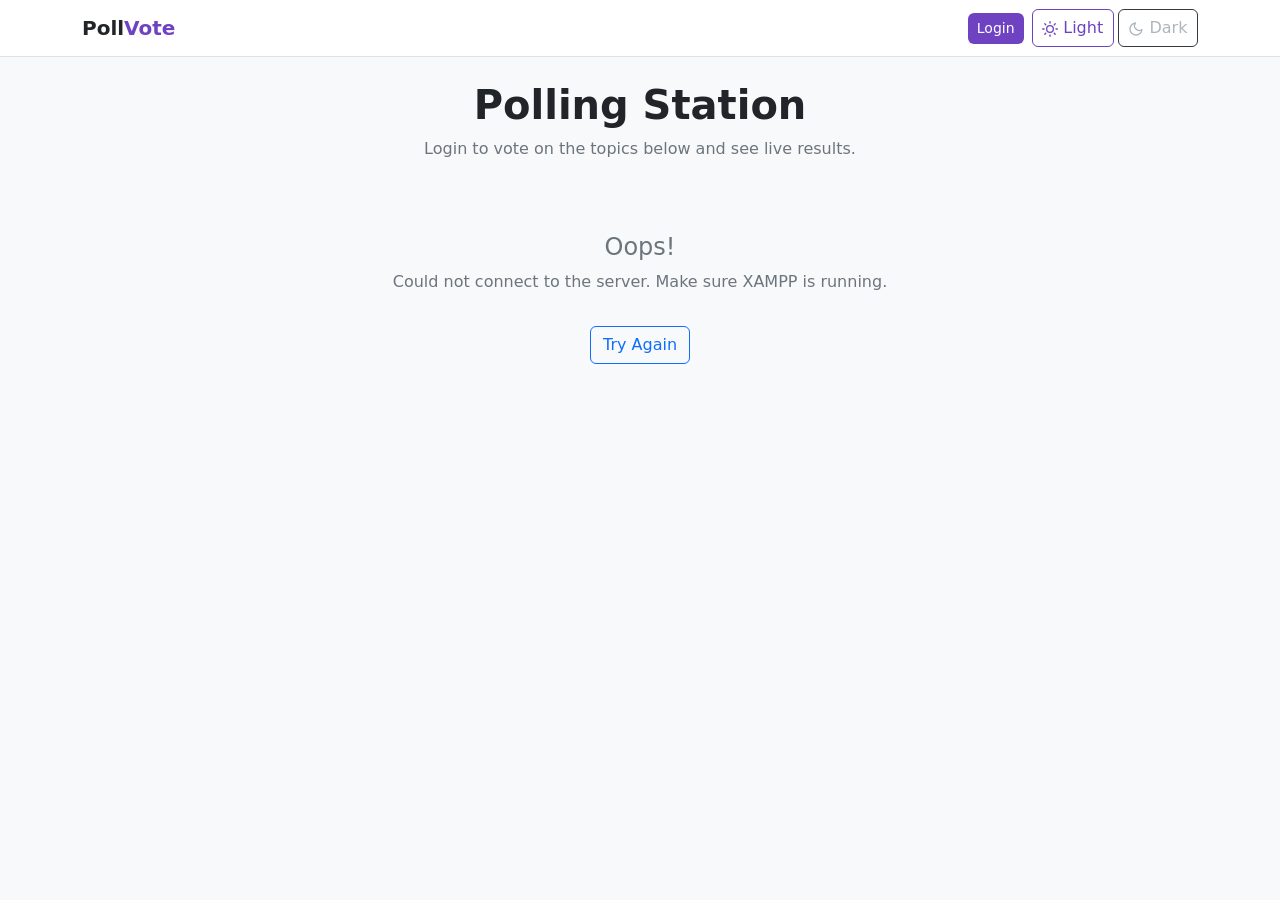
<file: index.html>
<!DOCTYPE html>
<html lang="en" data-theme="light">
<head>
    <meta charset="UTF-8">
    <meta name="viewport" content="width=device-width, initial-scale=1.0">
    <title>PollVote - Interactive Polling System</title>
    <link href="https://cdn.jsdelivr.net/npm/bootstrap@5.3.3/dist/css/bootstrap.min.css" rel="stylesheet">
    <link rel="stylesheet" href="css/theme-light.css">
    <link rel="stylesheet" href="css/theme-dark.css">
    <link rel="stylesheet" href="css/style.css">
</head>
<body>

    <nav class="navbar navbar-expand-sm">
        <div class="container">
            <a class="navbar-brand" href="index.html">Poll<span>Vote</span></a>
            <div class="d-flex align-items-center gap-2">
                <div id="authSection" class="d-flex align-items-center gap-2">
                    <span id="userDisplay" class="d-none" style="font-size:0.9rem;color:var(--text-primary);font-weight:500;"></span>
                    <a id="adminLink" href="admin/index.html" class="d-none btn btn-sm" style="background:var(--accent-color);color:#fff;border-radius:6px;font-weight:500;">Admin</a>
                    <button id="logoutBtn" class="d-none btn btn-sm" style="border:1px solid var(--border-color);color:var(--text-secondary);border-radius:6px;">Logout</button>
                    <a id="loginBtn" href="login.html" class="btn btn-sm" style="background:var(--accent-color);color:#fff;border-radius:6px;font-weight:500;">Login</a>
                </div>
                <div class="theme-toggle-group">
                    <button class="theme-btn active" data-theme="light" title="Light mode">
                        <svg width="16" height="16" viewBox="0 0 24 24" fill="none" stroke="currentColor" stroke-width="2" stroke-linecap="round" stroke-linejoin="round"><circle cx="12" cy="12" r="5"/><line x1="12" y1="1" x2="12" y2="3"/><line x1="12" y1="21" x2="12" y2="23"/><line x1="4.22" y1="4.22" x2="5.64" y2="5.64"/><line x1="18.36" y1="18.36" x2="19.78" y2="19.78"/><line x1="1" y1="12" x2="3" y2="12"/><line x1="21" y1="12" x2="23" y2="12"/><line x1="4.22" y1="19.78" x2="5.64" y2="18.36"/><line x1="18.36" y1="5.64" x2="19.78" y2="4.22"/></svg>
                        Light
                    </button>
                    <button class="theme-btn" data-theme="dark" title="Dark mode">
                        <svg width="16" height="16" viewBox="0 0 24 24" fill="none" stroke="currentColor" stroke-width="2" stroke-linecap="round" stroke-linejoin="round"><path d="M21 12.79A9 9 0 1 1 11.21 3 7 7 0 0 0 21 12.79z"/></svg>
                        Dark
                    </button>
                </div>
            </div>
        </div>
    </nav>

    <main class="container py-4">
        <div class="text-center mb-4">
            <h1 class="page-title">Polling Station</h1>
            <p class="page-subtitle" id="pageSubtitle">Vote on the topics below and see live results</p>
        </div>

        <div id="pollsContainer" class="row g-4">
            <div class="loading-container" id="loadingState">
                <div class="spinner"></div>
            </div>
        </div>
    </main>

    <div class="modal fade" id="voteModal" tabindex="-1" aria-hidden="true">
        <div class="modal-dialog modal-dialog-centered">
            <div class="modal-content">
                <div class="modal-header">
                    <h5 class="modal-title">Confirm Your Vote</h5>
                    <button type="button" class="btn-close" data-bs-dismiss="modal"></button>
                </div>
                <div class="modal-body">
                    <p id="modalPollQuestion" class="fw-semibold mb-2"></p>
                    <p id="modalSelectedOption" class="mb-0"></p>
                </div>
                <div class="modal-footer">
                    <button type="button" class="btn btn-secondary" data-bs-dismiss="modal">Cancel</button>
                    <button type="button" class="btn modal-confirm-btn text-white" id="confirmVoteBtn">Submit Vote</button>
                </div>
            </div>
        </div>
    </div>

    <script src="https://cdn.jsdelivr.net/npm/bootstrap@5.3.3/dist/js/bootstrap.bundle.min.js"></script>
    <script src="js/app.js"></script>
</body>
</html>
</file>
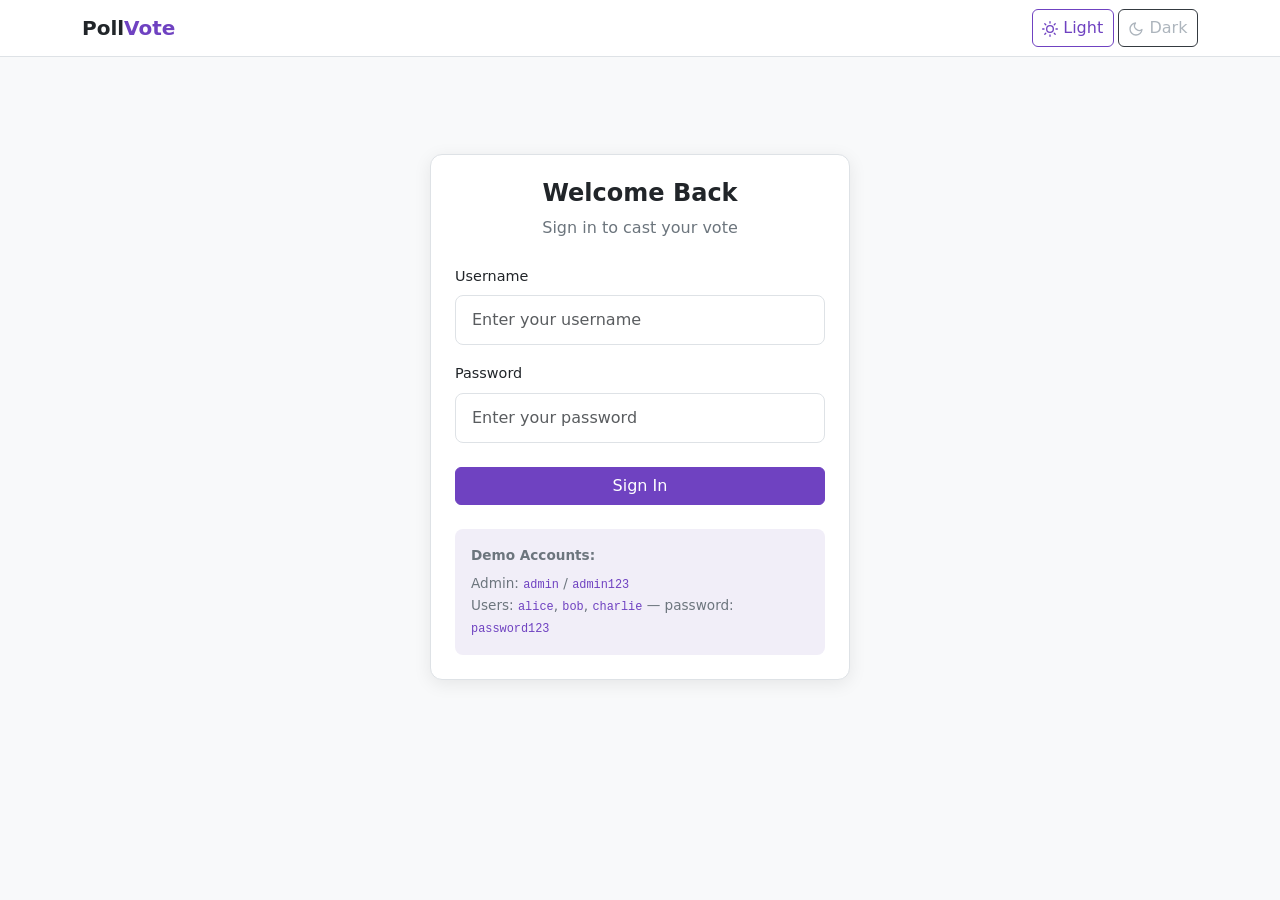
<file: admin/index.html>
<!DOCTYPE html>
<html lang="en" data-theme="light">
<head>
    <meta charset="UTF-8">
    <meta name="viewport" content="width=device-width, initial-scale=1.0">
    <title>Admin - PollVote</title>
    <link href="https://cdn.jsdelivr.net/npm/bootstrap@5.3.3/dist/css/bootstrap.min.css" rel="stylesheet">
    <link rel="stylesheet" href="../css/theme-light.css">
    <link rel="stylesheet" href="../css/theme-dark.css">
    <link rel="stylesheet" href="../css/style.css">
    <style>
        .admin-header {
            display: flex;
            align-items: center;
            justify-content: space-between;
            flex-wrap: wrap;
            gap: 1rem;
            margin-bottom: 2rem;
        }
        .create-poll-card .card-body {
            padding: 1.5rem;
        }
        .create-poll-card .form-control,
        .create-poll-card .form-control:focus {
            border-color: var(--border-color);
            background: var(--bg-card);
            color: var(--text-primary);
        }
        .option-row {
            display: flex;
            gap: 8px;
            align-items: center;
            margin-bottom: 8px;
        }
        .option-row .form-control {
            flex: 1;
        }
        .option-row .btn-remove-opt {
            flex-shrink: 0;
            width: 36px;
            height: 36px;
            display: flex;
            align-items: center;
            justify-content: center;
            border-radius: 6px;
            border: 1px solid var(--border-color);
            background: transparent;
            color: #dc3545;
            cursor: pointer;
            transition: all 0.2s;
        }
        .option-row .btn-remove-opt:hover {
            background: rgba(220,53,69,0.1);
        }
        .add-option-btn {
            background: transparent;
            border: 1px dashed var(--border-color);
            color: var(--accent-color);
            padding: 6px 16px;
            border-radius: 6px;
            cursor: pointer;
            font-size: 0.85rem;
            transition: all 0.2s;
        }
        .add-option-btn:hover {
            border-color: var(--accent-color);
            background: var(--accent-light);
        }
        .admin-poll-item {
            background: var(--bg-card);
            border: 1px solid var(--border-color);
            border-radius: 10px;
            padding: 1.25rem;
            margin-bottom: 1rem;
            transition: box-shadow 0.2s;
        }
        .admin-poll-item:hover {
            box-shadow: var(--shadow);
        }
        .admin-poll-header {
            display: flex;
            justify-content: space-between;
            align-items: center;
            flex-wrap: wrap;
            gap: 0.5rem;
        }
        .admin-poll-header h5 {
            margin: 0;
            font-weight: 600;
        }
        .admin-poll-options {
            margin-top: 1rem;
            padding-top: 1rem;
            border-top: 1px solid var(--border-color);
        }
        .admin-option-item {
            display: flex;
            align-items: center;
            justify-content: space-between;
            padding: 8px 12px;
            border-radius: 6px;
            margin-bottom: 4px;
            transition: background 0.2s;
            gap: 12px;
            flex-wrap: wrap;
        }
        .admin-option-item:hover {
            background: var(--option-hover-bg);
        }
        .admin-option-text {
            flex: 1;
            min-width: 120px;
            font-size: 0.95rem;
        }
        .admin-option-votes {
            display: flex;
            align-items: center;
            gap: 8px;
        }
        .admin-option-votes input {
            width: 70px;
            padding: 4px 8px;
            border: 1px solid var(--border-color);
            border-radius: 6px;
            background: var(--bg-primary);
            color: var(--text-primary);
            text-align: center;
            font-size: 0.9rem;
        }
        .admin-option-votes input:focus {
            border-color: var(--accent-color);
            outline: none;
        }
        .admin-option-actions {
            display: flex;
            gap: 6px;
        }
        .admin-option-actions button {
            padding: 4px 10px;
            border: 1px solid var(--border-color);
            border-radius: 6px;
            background: transparent;
            color: var(--text-secondary);
            font-size: 0.8rem;
            cursor: pointer;
            transition: all 0.2s;
        }
        .admin-option-actions .btn-save:hover {
            background: var(--accent-color);
            border-color: var(--accent-color);
            color: #fff;
        }
        .admin-option-actions .btn-del-opt:hover {
            background: #dc3545;
            border-color: #dc3545;
            color: #fff;
        }
        .btn-del-poll {
            border: 1px solid #dc3545;
            color: #dc3545;
            background: transparent;
            padding: 4px 12px;
            border-radius: 6px;
            font-size: 0.85rem;
            cursor: pointer;
            transition: all 0.2s;
        }
        .btn-del-poll:hover {
            background: #dc3545;
            color: #fff;
        }
        .admin-actions-bar {
            display: flex;
            gap: 6px;
            flex-wrap: wrap;
        }
        .toast-container {
            position: fixed;
            top: 1rem;
            right: 1rem;
            z-index: 9999;
        }
        .admin-toast {
            padding: 10px 20px;
            border-radius: 8px;
            font-size: 0.9rem;
            font-weight: 500;
            box-shadow: 0 4px 12px rgba(0,0,0,0.15);
            animation: slideIn 0.3s ease;
            margin-bottom: 8px;
        }
        .admin-toast.success { background: #2ecc71; color: #fff; }
        .admin-toast.error { background: #e74c3c; color: #fff; }
        @keyframes slideIn {
            from { transform: translateX(100%); opacity: 0; }
            to { transform: translateX(0); opacity: 1; }
        }
        .create-option-input {
            background: var(--bg-primary);
            border: 1px solid var(--border-color);
            color: var(--text-primary);
            border-radius: 6px;
            padding: 8px 12px;
        }
        .create-option-input:focus {
            border-color: var(--accent-color);
            outline: none;
        }
    </style>
</head>
<body>
    <nav class="navbar navbar-expand-sm">
        <div class="container">
            <a class="navbar-brand" href="../index.html">Poll<span>Vote</span></a>
            <div class="d-flex align-items-center gap-2">
                <div class="theme-toggle-group">
                    <button class="theme-btn active" data-theme="light">
                        <svg width="16" height="16" viewBox="0 0 24 24" fill="none" stroke="currentColor" stroke-width="2"><circle cx="12" cy="12" r="5"/><line x1="12" y1="1" x2="12" y2="3"/><line x1="12" y1="21" x2="12" y2="23"/><line x1="4.22" y1="4.22" x2="5.64" y2="5.64"/><line x1="18.36" y1="18.36" x2="19.78" y2="19.78"/><line x1="1" y1="12" x2="3" y2="12"/><line x1="21" y1="12" x2="23" y2="12"/><line x1="4.22" y1="19.78" x2="5.64" y2="18.36"/><line x1="18.36" y1="5.64" x2="19.78" y2="4.22"/></svg>
                        Light
                    </button>
                    <button class="theme-btn" data-theme="dark">
                        <svg width="16" height="16" viewBox="0 0 24 24" fill="none" stroke="currentColor" stroke-width="2"><path d="M21 12.79A9 9 0 1 1 11.21 3 7 7 0 0 0 21 12.79z"/></svg>
                        Dark
                    </button>
                </div>
            </div>
        </div>
    </nav>

    <div class="toast-container" id="toastContainer"></div>

    <main class="container py-4">
        <div class="admin-header">
            <div>
                <h1 class="page-title" style="margin-bottom:0;">Admin Dashboard</h1>
                <p class="text-secondary" style="margin:0;font-size:0.9rem;">Manage polls, options, and vote counts</p>
            </div>
            <div class="d-flex gap-2">
                <a href="../index.html" class="btn btn-sm" style="border:1px solid var(--border-color);color:var(--text-secondary);border-radius:6px;">&larr; Back to Polls</a>
                <button id="logoutFromAdmin" class="btn btn-sm" style="border:1px solid var(--border-color);color:var(--text-secondary);border-radius:6px;">Logout</button>
            </div>
        </div>

        <div class="card poll-card create-poll-card mb-4">
            <div class="card-body">
                <h5 class="fw-bold mb-3">Create New Poll</h5>
                <div class="mb-3">
                    <label class="form-label fw-medium" style="font-size:0.9rem;">Poll Question</label>
                    <input type="text" class="form-control" id="newPollQuestion" placeholder="e.g. What is your favorite framework?">
                </div>
                <div class="mb-3">
                    <label class="form-label fw-medium" style="font-size:0.9rem;">Options</label>
                    <div id="newPollOptions">
                        <div class="option-row">
                            <input type="text" class="form-control create-option-input" placeholder="Option 1">
                            <button class="btn-remove-opt" onclick="removeOptionRow(this)" title="Remove option">&times;</button>
                        </div>
                        <div class="option-row">
                            <input type="text" class="form-control create-option-input" placeholder="Option 2">
                            <button class="btn-remove-opt" onclick="removeOptionRow(this)" title="Remove option">&times;</button>
                        </div>
                    </div>
                    <button class="add-option-btn mt-2" onclick="addOptionRow()">+ Add Option</button>
                </div>
                <button class="btn vote-btn text-white" onclick="createPoll()" id="createPollBtn">Create Poll</button>
            </div>
        </div>

        <div id="adminPollsContainer">
            <div class="loading-container">
                <div class="spinner"></div>
            </div>
        </div>
    </main>

    <script src="https://cdn.jsdelivr.net/npm/bootstrap@5.3.3/dist/js/bootstrap.bundle.min.js"></script>
    <script src="js/admin.js"></script>
</body>
</html>
</file>
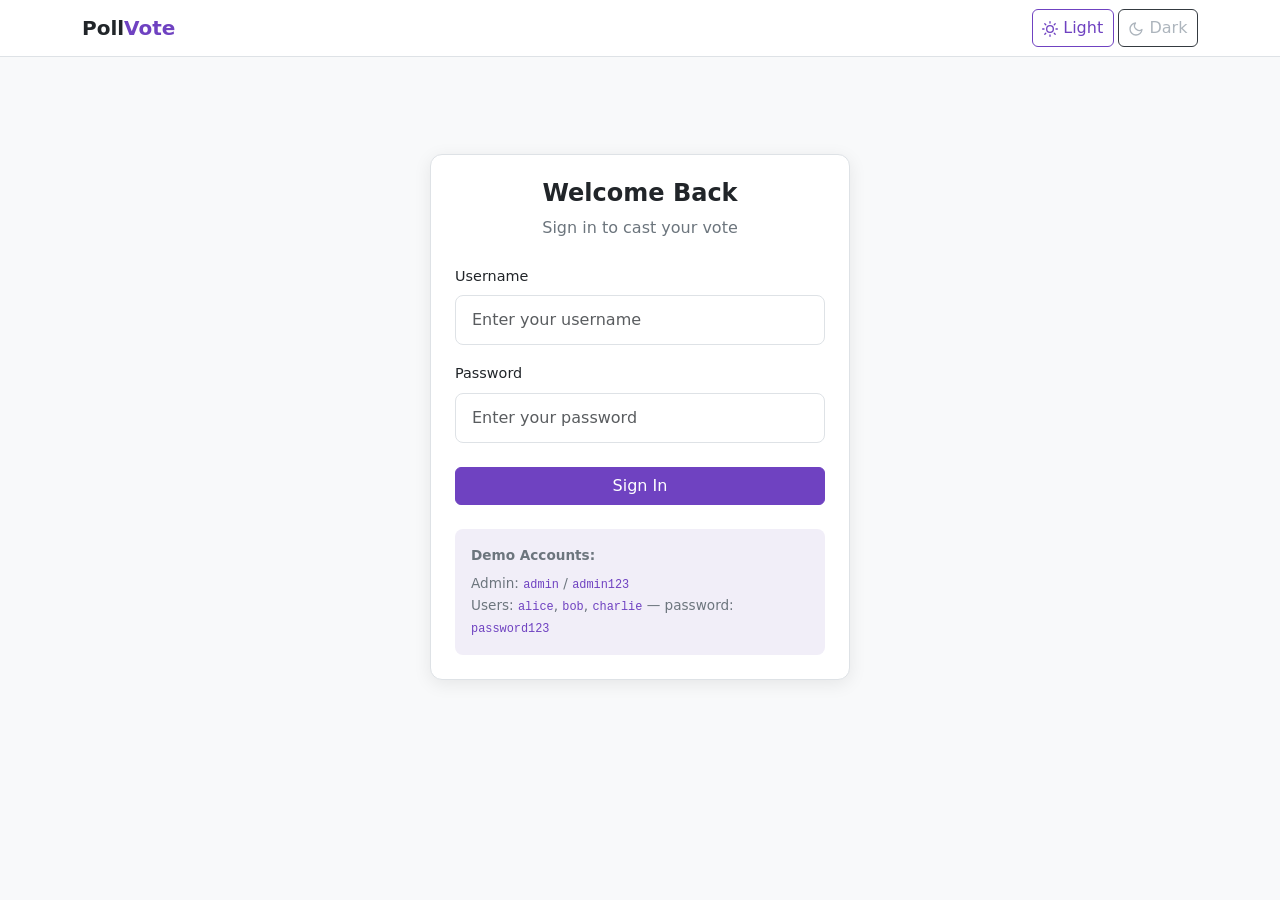
<file: login.html>
<!DOCTYPE html>
<html lang="en" data-theme="light">
<head>
    <meta charset="UTF-8">
    <meta name="viewport" content="width=device-width, initial-scale=1.0">
    <title>Login - PollVote</title>
    <link href="https://cdn.jsdelivr.net/npm/bootstrap@5.3.3/dist/css/bootstrap.min.css" rel="stylesheet">
    <link rel="stylesheet" href="css/theme-light.css">
    <link rel="stylesheet" href="css/theme-dark.css">
    <link rel="stylesheet" href="css/style.css">
    <style>
        .login-card {
            max-width: 420px;
            margin: 0 auto;
        }
        .login-wrapper {
            min-height: 80vh;
            display: flex;
            align-items: center;
        }
        .login-form .form-control {
            padding: 0.75rem 1rem;
            border-radius: 8px;
            border: 1px solid var(--border-color);
            background: var(--bg-card);
            color: var(--text-primary);
        }
        .login-form .form-control:focus {
            border-color: var(--accent-color);
            box-shadow: 0 0 0 0.2rem var(--accent-light);
        }
        .login-form .form-label {
            font-weight: 500;
            font-size: 0.9rem;
            color: var(--text-primary);
        }
        .login-error {
            display: none;
            padding: 0.75rem 1rem;
            border-radius: 8px;
            background: rgba(220, 53, 69, 0.1);
            border: 1px solid rgba(220, 53, 69, 0.3);
            color: #dc3545;
            font-size: 0.9rem;
            margin-bottom: 1rem;
        }
        .login-error.show {
            display: block;
        }
        .login-subtitle {
            color: var(--text-secondary);
            margin-bottom: 1.5rem;
        }
        .demo-accounts {
            margin-top: 1.5rem;
            padding: 1rem;
            border-radius: 8px;
            background: var(--badge-bg);
            font-size: 0.85rem;
            color: var(--text-secondary);
        }
        .demo-accounts code {
            color: var(--accent-color);
            background: transparent;
        }
    </style>
</head>
<body>
    <nav class="navbar navbar-expand-sm">
        <div class="container">
            <a class="navbar-brand" href="index.html">Poll<span>Vote</span></a>
            <div class="d-flex align-items-center gap-2">
                <div class="theme-toggle-group">
                    <button class="theme-btn active" data-theme="light">
                        <svg width="16" height="16" viewBox="0 0 24 24" fill="none" stroke="currentColor" stroke-width="2" stroke-linecap="round" stroke-linejoin="round"><circle cx="12" cy="12" r="5"/><line x1="12" y1="1" x2="12" y2="3"/><line x1="12" y1="21" x2="12" y2="23"/><line x1="4.22" y1="4.22" x2="5.64" y2="5.64"/><line x1="18.36" y1="18.36" x2="19.78" y2="19.78"/><line x1="1" y1="12" x2="3" y2="12"/><line x1="21" y1="12" x2="23" y2="12"/><line x1="4.22" y1="19.78" x2="5.64" y2="18.36"/><line x1="18.36" y1="5.64" x2="19.78" y2="4.22"/></svg>
                        Light
                    </button>
                    <button class="theme-btn" data-theme="dark">
                        <svg width="16" height="16" viewBox="0 0 24 24" fill="none" stroke="currentColor" stroke-width="2" stroke-linecap="round" stroke-linejoin="round"><path d="M21 12.79A9 9 0 1 1 11.21 3 7 7 0 0 0 21 12.79z"/></svg>
                        Dark
                    </button>
                </div>
            </div>
        </div>
    </nav>

    <div class="container">
        <div class="login-wrapper">
            <div class="card poll-card login-card">
                <div class="card-body p-4">
                    <div class="text-center mb-4">
                        <h4 class="fw-bold">Welcome Back</h4>
                        <p class="login-subtitle">Sign in to cast your vote</p>
                    </div>

                    <div class="login-error" id="loginError"></div>

                    <form class="login-form" id="loginForm" autocomplete="off">
                        <div class="mb-3">
                            <label class="form-label" for="username">Username</label>
                            <input type="text" class="form-control" id="username" placeholder="Enter your username" required>
                        </div>
                        <div class="mb-3">
                            <label class="form-label" for="password">Password</label>
                            <input type="password" class="form-control" id="password" placeholder="Enter your password" required>
                        </div>
                        <button type="submit" class="btn vote-btn text-white w-100 mt-2" id="loginBtn">
                            Sign In
                        </button>
                    </form>

                    <div class="demo-accounts">
                        <strong class="d-block mb-2">Demo Accounts:</strong>
                        <div>Admin: <code>admin</code> / <code>admin123</code></div>
                        <div>Users: <code>alice</code>, <code>bob</code>, <code>charlie</code> — password: <code>password123</code></div>
                    </div>
                </div>
            </div>
        </div>
    </div>

    <script src="https://cdn.jsdelivr.net/npm/bootstrap@5.3.3/dist/js/bootstrap.bundle.min.js"></script>
    <script>
        (function() {
            const saved = localStorage.getItem('poll-theme') || 'light';
            document.documentElement.setAttribute('data-theme', saved);
            if (saved === 'dark') document.documentElement.setAttribute('data-bs-theme', 'dark');
            document.querySelectorAll('.theme-btn').forEach(btn => {
                btn.classList.toggle('active', btn.dataset.theme === saved);
                btn.addEventListener('click', () => {
                    const theme = btn.dataset.theme;
                    document.documentElement.setAttribute('data-theme', theme);
                    if (theme === 'dark') {
                        document.documentElement.setAttribute('data-bs-theme', 'dark');
                    } else {
                        document.documentElement.removeAttribute('data-bs-theme');
                    }
                    document.querySelectorAll('.theme-btn').forEach(b => b.classList.toggle('active', b.dataset.theme === theme));
                    localStorage.setItem('poll-theme', theme);
                });
            });

            const form = document.getElementById('loginForm');
            const errorEl = document.getElementById('loginError');
            const btn = document.getElementById('loginBtn');

            form.addEventListener('submit', async (e) => {
                e.preventDefault();
                errorEl.classList.remove('show');
                btn.disabled = true;
                btn.textContent = 'Signing in...';

                try {
                    const res = await fetch('php/login.php', {
                        method: 'POST',
                        headers: { 'Content-Type': 'application/json' },
                        body: JSON.stringify({
                            username: document.getElementById('username').value.trim(),
                            password: document.getElementById('password').value
                        })
                    });
                    const data = await res.json();
                    if (data.success) {
                        window.location.href = 'index.html';
                    } else {
                        errorEl.textContent = data.error || 'Login failed';
                        errorEl.classList.add('show');
                    }
                } catch (err) {
                    errorEl.textContent = 'Could not connect to server. Is XAMPP running?';
                    errorEl.classList.add('show');
                } finally {
                    btn.disabled = false;
                    btn.textContent = 'Sign In';
                }
            });
        })();
    </script>
</body>
</html>
</file>
<file: css/theme-light.css>
:root {
    --bg-primary: #f8f9fa;
    --bg-card: #ffffff;
    --text-primary: #212529;
    --text-secondary: #6c757d;
    --border-color: #dee2e6;
    --accent-color: #6f42c1;
    --accent-light: rgba(111, 66, 193, 0.12);
    --badge-bg: #f1eef8;
    --option-hover-bg: #f8f6fc;
    --shadow: 0 4px 18px rgba(0, 0, 0, 0.08);
}
</file>
<file: css/theme-dark.css>
[data-theme="dark"] {
    --bg-primary: #16181d;
    --bg-card: #21242b;
    --text-primary: #f1f3f5;
    --text-secondary: #adb5bd;
    --border-color: #343a40;
    --accent-color: #a98eda;
    --accent-light: rgba(169, 142, 218, 0.18);
    --badge-bg: #2b2635;
    --option-hover-bg: #2a2d35;
    --shadow: 0 4px 18px rgba(0, 0, 0, 0.28);
}
</file>
<file: css/style.css>
body {
    background: var(--bg-primary);
    color: var(--text-primary);
    min-height: 100vh;
}

.navbar {
    background: var(--bg-card);
    border-bottom: 1px solid var(--border-color);
}

.navbar-brand {
    color: var(--text-primary);
    font-weight: 700;
}

.navbar-brand span {
    color: var(--accent-color);
}

.page-title {
    color: var(--text-primary);
    font-weight: 700;
}

.page-subtitle,
.text-secondary {
    color: var(--text-secondary) !important;
}

.poll-card {
    background: var(--bg-card);
    border: 1px solid var(--border-color);
    border-radius: 12px;
    box-shadow: var(--shadow);
}

.poll-card .card-title,
.form-label,
.fw-bold,
.fw-medium {
    color: var(--text-primary);
}

.poll-option {
    padding: 0.7rem 0.85rem;
    border: 1px solid var(--border-color);
    border-radius: 8px;
    margin-bottom: 0.5rem;
    cursor: pointer;
    transition: background 0.2s, border-color 0.2s;
}

.poll-option:hover,
.poll-option.has-vote {
    background: var(--option-hover-bg);
    border-color: var(--accent-color);
}

.poll-option-result .progress {
    background: var(--border-color);
    height: 8px;
    border-radius: 8px;
}

.poll-option-result .progress-bar {
    background: var(--accent-color);
    border-radius: 8px;
    transition: width 0.5s ease;
}

.total-votes {
    color: var(--text-secondary);
    font-size: 0.85rem;
}

.vote-btn,
.modal-confirm-btn {
    background: var(--accent-color);
    border-color: var(--accent-color);
}

.vote-btn:hover,
.modal-confirm-btn:hover {
    filter: brightness(0.92);
}

.voted-badge {
    color: var(--accent-color);
    display: flex;
    align-items: center;
    gap: 0.35rem;
    margin-top: 1rem;
    font-weight: 600;
}

.voted-badge svg {
    width: 18px;
    height: 18px;
}

.theme-toggle-group {
    display: flex;
    gap: 0.25rem;
}

.theme-btn {
    border: 1px solid var(--border-color);
    background: transparent;
    color: var(--text-secondary);
    border-radius: 6px;
    padding: 0.35rem 0.6rem;
    cursor: pointer;
}

.theme-btn.active,
.theme-btn:hover {
    color: var(--accent-color);
    border-color: var(--accent-color);
}

.loading-container,
.error-container,
.empty-state {
    color: var(--text-secondary);
    text-align: center;
    padding: 3rem 1rem;
}

.spinner {
    width: 2rem;
    height: 2rem;
    margin: auto;
    border: 3px solid var(--border-color);
    border-top-color: var(--accent-color);
    border-radius: 50%;
    animation: spin 0.8s linear infinite;
}

@keyframes spin {
    to { transform: rotate(360deg); }
}
</file>
